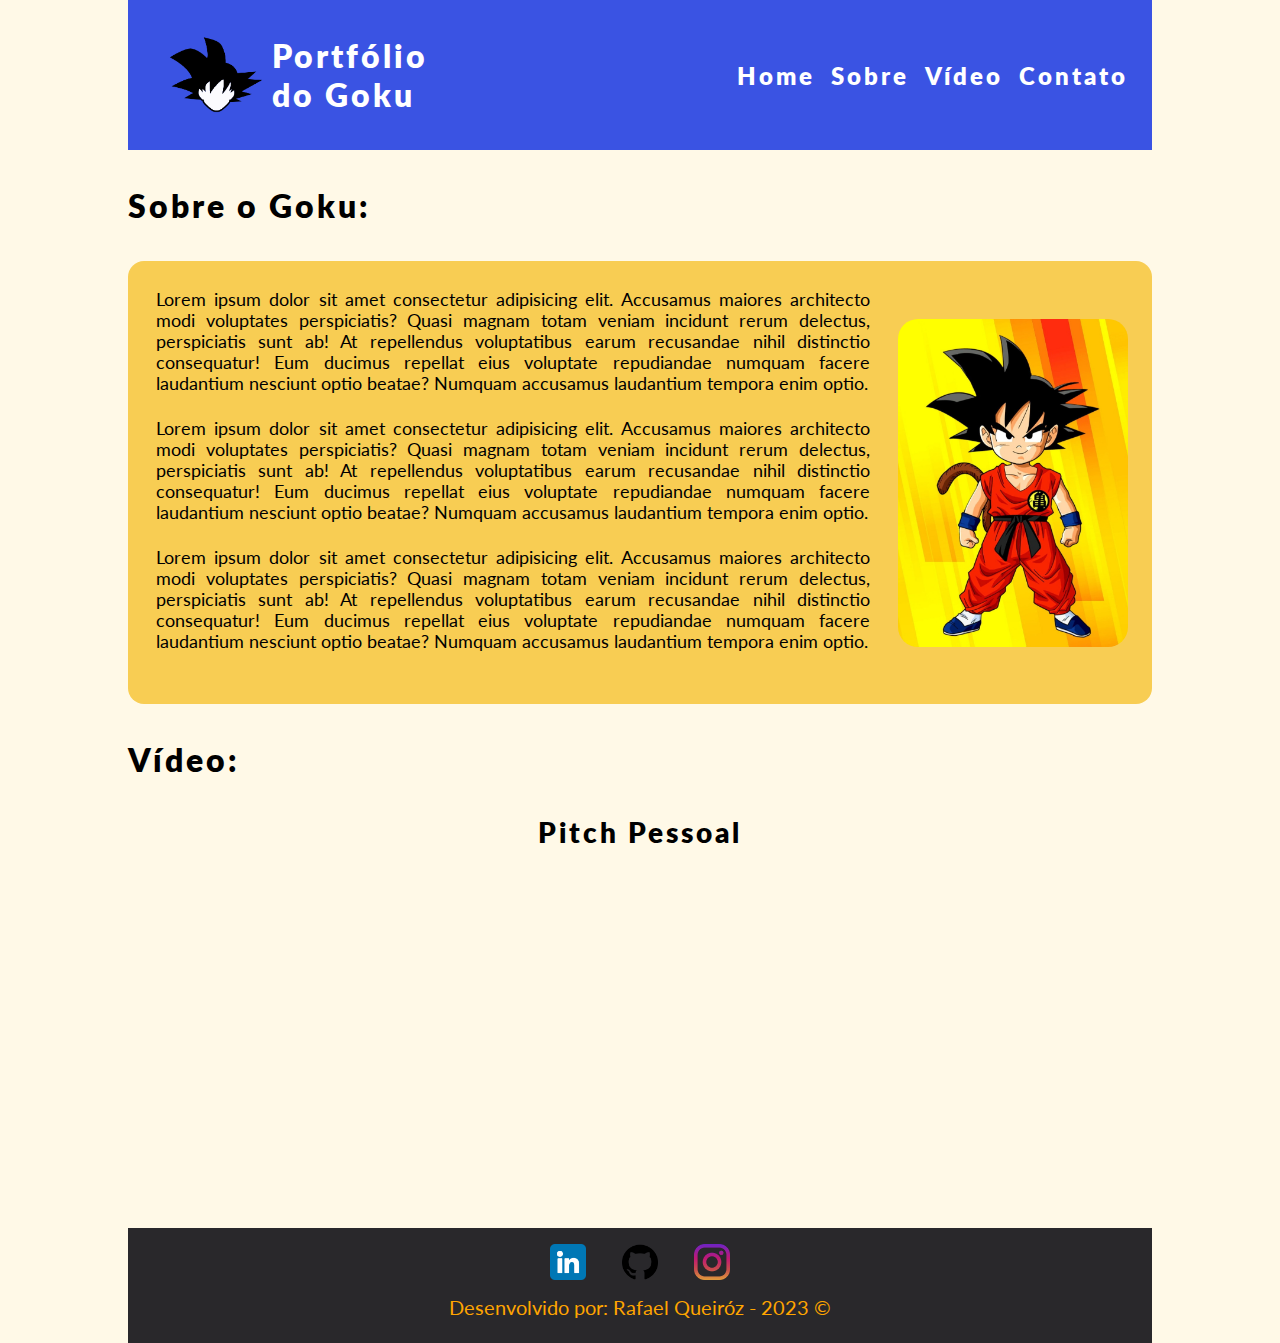
<file: index.html>
﻿<!DOCTYPE html>
<html lang="pt-br">

<head>
    <meta charset="UTF-8">
    <meta http-equiv="X-UA-Compatible" content="IE=edge">
    <meta name="viewport" content="width=device-width, initial-scale=1.0">
    <link rel="icon" type="image/png" href="assets/images/goku_ico.png">
    <link rel="stylesheet" href="assets/css/style.css">
    <title>Portfólio</title>
</head>

<body>

    <nav>
        <div class="logo">
            <img class="icone" src="assets/images/goku_ico.png" alt="Logo">
            <span class="titulo">Portfólio do Goku</span>
        </div>

        <ul>
            <li><a href="index.html">Home</a></li>
            <li><a href="#perfil">Sobre</a></li>
            <li><a href="#video">Vídeo</a></li>
            <li><a href="contato.html">Contato</a></li>
        </ul>
    </nav>

    <main>
        <h1 id="perfil">Sobre o Goku:</h1>
        <section id="sobre">
            <div class="texto_sobre">
                <p>Lorem ipsum dolor sit amet consectetur adipisicing elit. Accusamus maiores architecto modi voluptates
                    perspiciatis? Quasi magnam totam veniam incidunt rerum delectus, perspiciatis sunt ab! At
                    repellendus voluptatibus earum recusandae nihil distinctio consequatur! Eum ducimus repellat eius
                    voluptate repudiandae numquam facere laudantium nesciunt optio beatae? Numquam accusamus laudantium
                    tempora enim optio.</p>
                <p>Lorem ipsum dolor sit amet consectetur adipisicing elit. Accusamus maiores architecto modi voluptates
                    perspiciatis? Quasi magnam totam veniam incidunt rerum delectus, perspiciatis sunt ab! At
                    repellendus voluptatibus earum recusandae nihil distinctio consequatur! Eum ducimus repellat eius
                    voluptate repudiandae numquam facere laudantium nesciunt optio beatae? Numquam accusamus laudantium
                    tempora enim optio.</p>
                <p>Lorem ipsum dolor sit amet consectetur adipisicing elit. Accusamus maiores architecto modi voluptates
                    perspiciatis? Quasi magnam totam veniam incidunt rerum delectus, perspiciatis sunt ab! At
                    repellendus voluptatibus earum recusandae nihil distinctio consequatur! Eum ducimus repellat eius
                    voluptate repudiandae numquam facere laudantium nesciunt optio beatae? Numquam accusamus laudantium
                    tempora enim optio.</p>
            </div>
            <img class="foto" src="assets/images/goku.jpg" alt="Olá, eu sou o Goku">
        </section>
        <h1 id="video">Vídeo:</h1>
        <section id="meu_video">
            <h2>Pitch Pessoal</h2>
            <iframe class="video" width="560" height="315" src="https://www.youtube.com/embed/EzN5SW2QOWY"
                title="YouTube video player" frameborder="0"
                allow="accelerometer; autoplay; clipboard-write; encrypted-media; gyroscope; picture-in-picture; web-share"
                allowfullscreen></iframe>
        </section>
    </main>

    <footer>
        <div class="redes_sociais">
            <a href="http://linkedin.com" target="_blank">
                <img class="icons" src="assets/images/linkedin.png" alt="Linkedin">
            </a>
            <a href="http://github.com" target="_blank">
                <img class="icons" src="assets/images/github.png" alt="Github">
            </a>
            <a href="http://instagram.com" target="_blank">
                <img class="icons" src="assets/images/instagram.png" alt="Instagram">
            </a>
        </div>
        <p class="by">Desenvolvido por: Rafael Queiróz - 2023 &copy;</p>
    </footer>

</body>

</html>
</file>
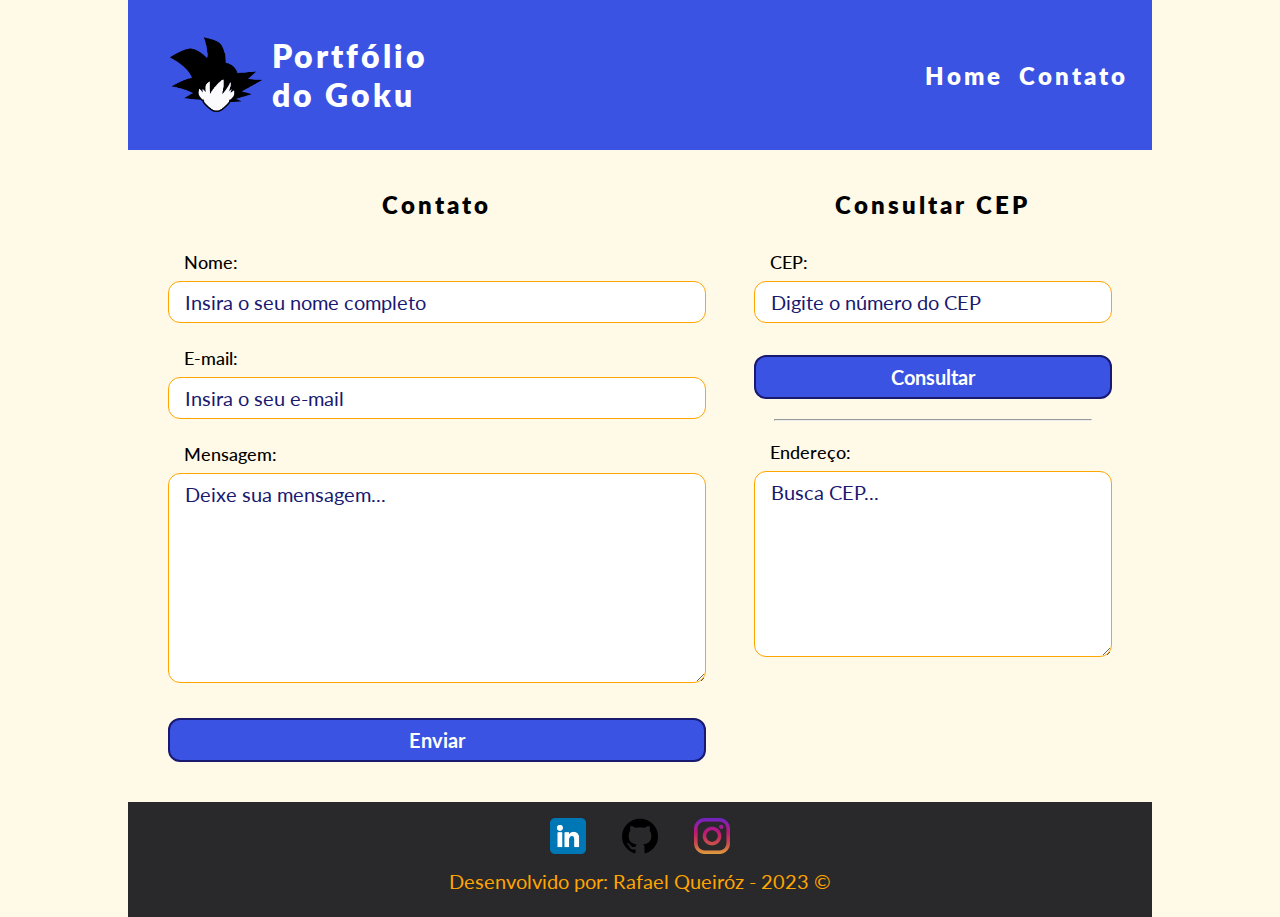
<file: contato.html>
﻿<!DOCTYPE html>
<html lang="pt-br">

<head>
    <meta charset="UTF-8">
    <meta http-equiv="X-UA-Compatible" content="IE=edge">
    <meta name="viewport" content="width=device-width, initial-scale=1.0">
    <link rel="icon" type="image/png" href="assets/images/goku_ico.png">
    <link rel="stylesheet" href="assets/css/style.css">
    
    <title>Portfólio</title>
</head>

<body>

    <nav>
        <div class="logo">
            <img class="icone" src="assets/images/goku_ico.png" alt="Logo">
            <span class="titulo">Portfólio do Goku</span>
        </div>

        <ul>
            <li><a href="index.html">Home</a></li>
            <li><a href="contato.html">Contato</a></li>
        </ul>
    </nav>


    <main id="contato">
        <section id="formulario_mensagem">
            <h3>Contato</h2>
                <form>
                    <div class="campos-form">
                        <label for="nome">Nome:</label>
                        <input onkeyup="validarNome()" id="nome" name="nome" type="text"
                            placeholder="Insira o seu nome completo">
                        <div id="txtNome"></div>
                    </div>

                    <div class="campos-form">
                        <label for="email">E-mail:</label>
                        <input onkeyup="validarEmailRegEx()" id="email" name="email" type="text"
                            placeholder="Insira o seu e-mail">
                        <div id="txtEmail"></div>
                    </div>

                    <div class="campos-form">
                        <label for="mensagem">Mensagem:</label>
                        <textarea id="mensagem" name="mensagem" rows="8"
                            placeholder="Deixe sua mensagem..."></textarea>
                        <div id="txtMensagem"></div>
                    </div>

                    <button onclick="enviarFormulario()" type="button" >
                        Enviar
                    </button>


                </form>
        </section>

        <section id="formulario_buscacep">
            <h3>Consultar CEP</h3>
            <div class="endereco">
                <div class="campos-form">
                    <label for="cep">CEP:</label>
                    <input id="cep" name="cep" type="text" placeholder="Digite o número do CEP">
                    <div id="txtCep"></div>
                </div>
                <button onclick="consultarCep()" type="button" >
                    Consultar
                </button>
                <hr>
                <div class="campos-form">
                    <label for="dados">Endereço:</label>
                    <textarea id="dados" name="dados" rows="7" placeholder="Busca CEP..."></textarea>
                    <div id="txtCep"></div>
                </div>
            </div>
        </section>
    </main>

    <footer>
        <div class="redes_sociais">
            <a href="http://linkedin.com" target="_blank">
                <img class="icons" src="assets/images/linkedin.png" alt="Linkedin">
            </a>
            <a href="http://github.com" target="_blank">
                <img class="icons" src="assets/images/github.png" alt="Github">
            </a>
            <a href="http://instagram.com" target="_blank">
                <img class="icons" src="assets/images/instagram.png" alt="Instagram">
            </a>
        </div>
        <p class="by">Desenvolvido por: Rafael Queiróz - 2023 &copy;</p>
    </footer>
    <script src="./assets/js/script.js"></script>
</body>

</html>
</file>
<file: assets/css/style.css>
﻿/*Importação da Fonte Lato, do Google Fonts*/
@import url('https://fonts.googleapis.com/css2?family=Lato:wght@300;700&family=Roboto:wght@100;300;500;700&display=swap');

/*Definição das Variáveis do CSS*/
:root {
    /*Cores de Fundo (Background)*/
    --background-page: #FFF9E7;
    --background-nav: #3A53E3;
    --background-sobre: #F8CD53;
    --background-footer: #29282B;

    /* Cores das Fontes (texto) */
    --cor-fonte-padrao: #000000;
    --cor-fonte-nav: #FFFFFF;
    --cor-fonte-by: orange;
    --cor-fonte-button-hover: yellow;

    /* Fontes da Página */
    --lato-roboto: 'lato', Roboto;
    --lato-cursiva: 'lato', cursive;

    /* Cores de Efeito */
    --cor-sombra: #C0C0C0;
    --cor-sombra-hover: #191970;
    --cor-button-hover: #191970;
    --cor-placeholder-effect: #191970;
}

/* Zera todas as configurações da tela do Navegador 
O seletor * aplica para todos os elementos*/
* {
    /* Zera todas as áreas de preenchimento */
    padding: 0;

    /* Zera todas as margens, alinhado tudo à esquerda */
    margin: 0;

    /* Define a largura e a altura total 
    da tela incluindo as bordas*/
    box-sizing: border-box;
}

/* Define todas as configurações do Corpo da página */
body {
    
    /* Define a fonte */
    font-family: var(--lato-cursiva);
    
    /* Define a cor da fonte */
    color: var(--cor-fonte-padrao);
    
    /* Define a cor de fundo */
    background-color: var(--background-page);
}

/* Define todas as configurações dos Parágrafos da página */
p {
    margin-bottom: 1.5rem;
    font-size: 1.10rem;
}

/* Define as configurações padrão dos títulos h1, h2 e h3 
w dos links da página */
h1,
h2,
h3,
a {
    /* Define o espaçamento entre as letras */
    letter-spacing: 3px;

    /* Define o "peso" da fonte (intensidade do Negrito) */
    font-weight: 800;
}

/* Define configurações específicas para os títulos h2 e h3 */
h2,
h3 {
    /* Define o alinhamento do texto */
    text-align: center;
}

/* Define configurações específicas para o título h1 */
h1 {
    /* Define o tamanho da fonte */
    font-size: 2rem;
    padding-top: 2.25rem;
    padding-bottom: 2.25rem;
    text-align: left;
}

/* Define configurações específicas para o título h2 */
h2 {
    font-size: 1.75rem;
    margin-bottom: 2rem;
}

/* Define configurações específicas para o título h3 */
h3 {
    font-size: 1.5rem;
    margin-bottom: 2rem;
}

/* Define configurações específicas para o link */
a {
    /* Elimina o sublinhado do link */
    text-decoration: none;
}

/* Cria o efeito de sombra ao passar o mouse sobre o link */
a:hover {
    /* Insere uma sombra no texto */
    text-shadow: 0 0 5px var(--cor-sombra-hover);
}

/* Define configurações específicas para o elemento Nav (menu)*/
nav {
    margin: 0 auto;
    width: 80vw;

    /* Exibe os itens na tela no modo flex */
    display: flex;

    /* Insere um espaçamento entre os itens */
    justify-content: space-between;

    background-color: var(--background-nav);
    box-shadow: 2px 2px 5px var(--gray);
    font-size: 1.5rem;
    color: var(--cor-fonte-nav);
    padding: 2.25rem 1.5rem;
}

/* Define configurações específicas para os links do elemento Nav (menu)
e para a Classe titulo */
nav a,
.titulo {
    color: var(--cor-fonte-nav);
    letter-spacing: 3px;
    font-weight: 800;
}

/* Define configurações específicas a classe logo */
.logo {
    display: flex;
    width: 20%;
    justify-content: left;
    gap: 0.5rem;
    align-items: center;
}

/* Define configurações específicas da classe icone */
.icone {
    width: 7rem;
    padding-left: 1rem;
}

/* Define configurações específicas da classe titulo */
.titulo {
    font-size: 2rem;
}

/* Define configurações específicas do elemento ul (lista de links) */
ul {
    display: flex;
    align-items: center;
    gap: 1rem;
    list-style: none;
}

/* Define configurações específicas do elemento main */
main {
    width: 80vw;
    margin: 0 auto;
}

/* Define configurações específicas do elemento Section, id sobre */
 #sobre {
    display: flex;
    align-items: center;
    padding-right: 1.5rem;
    background-color: var(--background-sobre);
    border-radius: 1rem;
    text-align: justify;    
}

/* Define configurações específicas da classe text_sobre */
.texto_sobre{
    margin: 1.75rem;
}

/* Define configurações específicas da classe foto */
.foto {
    width: 230px;
    border-radius: 20px;
    box-shadow: 3px 3px 5px var(--gray);
}

/* Define configurações específicas do elemento section, id meu_video */
#meu_video {
    margin-bottom: 2rem;
}

/* Define configurações específicas da classe video */
.video {
    width: 60vw;
    aspect-ratio: 16/9;
    margin: 0 auto;
    display: block;
    border-radius: 8px;
    margin-top: 2rem;
}

/* Define configurações específicas do elemento footer */
footer {
    width: 80vw;
    margin: 0 auto;
    padding-top: 1rem;
    padding-bottom: 0;
    display: flex;

    /* Alinha os elementos um em cada linha */
    flex-direction: column;
    justify-content: center;
    align-items: center;
    background-color: var(--background-footer);
}

/* Define configurações específicas da classe redes_sociais */
.redes_sociais {
    display: flex;

    /* Alinha os elementos em uma única linha */
    flex-direction: row;

    /* Centraliza os ícones */
    justify-content: center;
    gap: 1.25rem;

    /* Define o cursor do Mouse como link (mãozinha) */
    cursor: pointer;
}

/* Define configurações específicas da classe icons */
.icons {
    width: 3.25rem;
    padding: 0 0.5rem;
}

/* Define configurações específicas da classe by */
.by {
    display: flex;
    padding-top: 0.75rem;
    font-size: 1.25rem;
    color: var(--cor-fonte-by);
}

/*Página de Contato*/

/* Define configurações específicas para a linha horizontal */
hr {
    margin: 1.25rem;
}

/* Define configurações específicas do elemento main, id contato */
#contato {
    width: 80vw;
    display: flex;
    gap: 3rem;
    justify-content: center;
    padding: 2.5rem;
}

/* Define configurações específicas do elemento section, id formulario_mensagem */
#formulario_mensagem {
    width: 60vw;
}

/* Define configurações específicas do elemento section, id meu_video */
#formulario_buscacep {
    width: 40vw;
}

/* Define configurações específicas do elemento label */
label {
    font-family: var(--lato-roboto);
    font-size: 1.15rem;
    margin-left: 1rem;
    font-weight: 500;
}

/* Define configurações específicas dos elementos dos formulários */
input,
textarea,
button {
    font-family: var(--lato-cursiva);
    width: 100%;
    margin-top: 0.5rem;
    padding: 0.5rem 1rem;
    border-radius: 0.75rem;
    font-size: 1.25rem;
}

/* Define configurações específicas dos elementos input e textarea */
input,
textarea {
    border: 1px solid orange;
}

/* Define configurações da propriedade placeholder */
input::placeholder,
textarea::placeholder {
    color: var(--cor-placeholder-effect);
}

/* Define configurações específicas da propriedade focus */
input:focus,
textarea:focus {
    /* Define as propriedades da borda do elemento selecionado */
    outline: 1px solid orangered; 
}

/* Define configurações específicas do elemento button */
button {
    
    background-color: var(--background-nav);
    color: var(--cor-fonte-nav);
    font-weight: bold;
    cursor: pointer;
    border: 2px solid var(--cor-button-hover)
}

/* Define configurações específicas da propriedade hover do elemento button */
button:hover {
    background-color: var(--cor-button-hover);
    color: var(--cor-fonte-button-hover);
}

/* Define configurações específicas da Classe campos-form */
.campos-form {
    margin-bottom: 1rem;
}

/* Define configurações específicas dos elementos de mensagem
de validação dos campos */
#txtNome,
#txtEmail,
#txtMensagem,
#txtCep {
    font-size: 1rem;
    padding: 0.25rem 0;
}

/* Responsividade Minima */

@media (max-width: 1000px) {

    nav{
        width: 100vw;
        flex-direction: column;
        row-gap: 1rem;
        justify-content: center;
        align-items: center;
        font-size: 1.25rem;
    }

    .logo {
        width: 100vw;
    }

    .titulo{
        text-align: center;
    }

    main{   
        width: 95vw;
    }

    #sobre {
        flex-direction: column-reverse;
    }

    .foto {
        margin-top: 1rem;
    }

    #meu_video {
        width: 95vw;
    }

    .video {
        width: 95vw;
    }

    footer{
        width: 100vw;
    }

    .by {
        font-size: 1rem;
    }

    #contato {
        width: 100vw;
        flex-direction: column;
    }

    #formulario_mensagem,
    #formulario_buscacep {
        width: 85vw;
        margin: 0 auto;
    }
}
</file>
